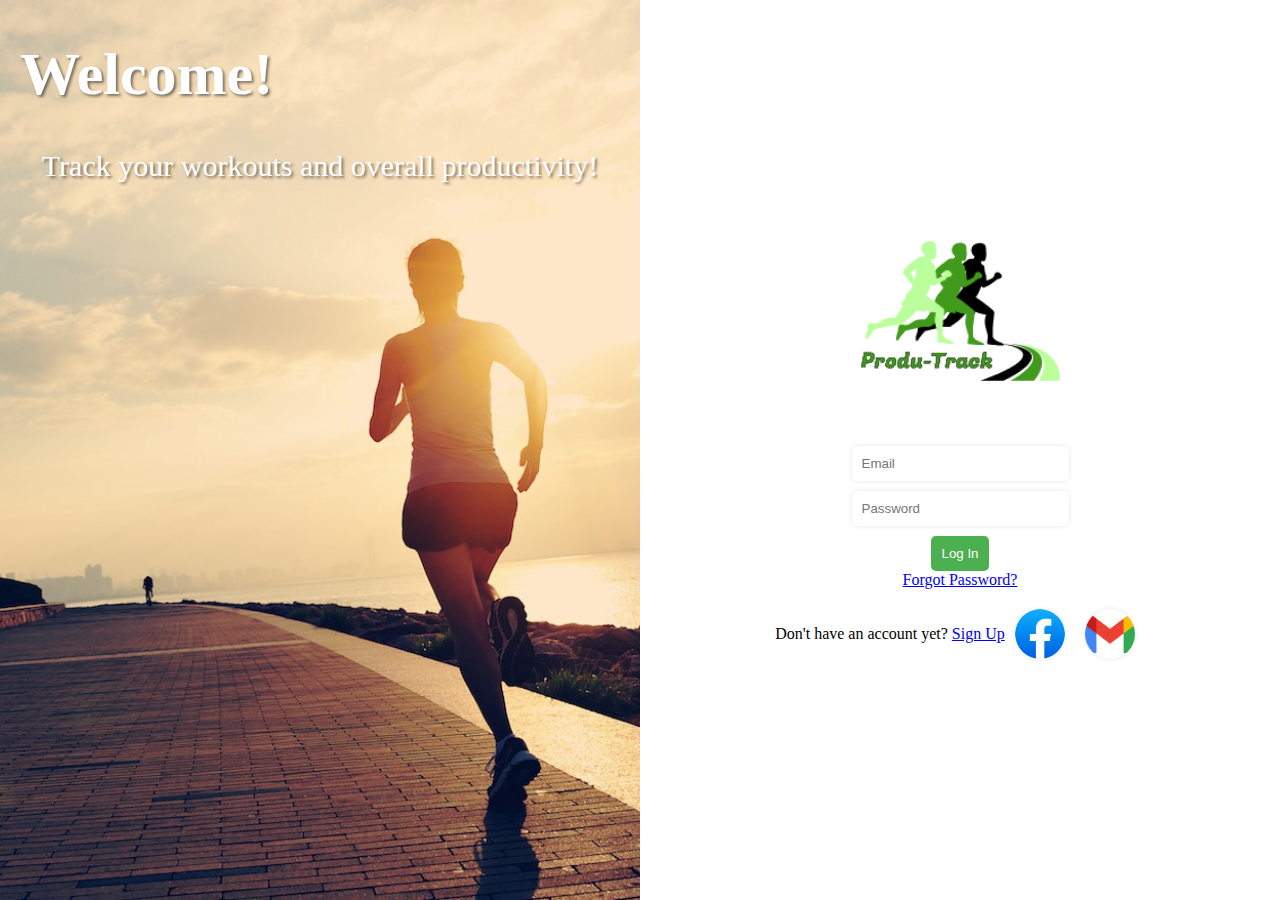
<file: index.html>
<!DOCTYPE html>
<html lang="en">
    <head>
        <meta charset="UTF-8">
        <link rel="stylesheet" type="text/css" href="style.css">
        <title>Produ-Track</title>
    </head>
    <body>
        <div class="container">
          <div class="background">
            <div class="overlay"></div>
            <div class="text">
              <h1 class="welcome">Welcome!</h1>
              <p class="summary">Track your workouts and overall productivity!</p>
            </div>
          </div>
          <div class="form-container">
            <div class="logo"></div>
            <form class="form">
              <input type="email" placeholder="Email" id="log-in-email" required>
              <input type="password" placeholder="Password" id="log-in-password" required>
              <form action="home.html" method="POST" id="log-in-form">
                <button type="submit" id="log-in-btn">Log In</button>
              </form>
              <a href="#" id="forgot_password">Forgot Password?</a>
            </form>
            <div class="alt-login">
              <p>Don't have an account yet? <a href="#" id="sign-up-link">Sign Up</a></p>
              <div class="sign-up-modal" id="sign-up-modal" hidden>
                <h2 id="sign-up-title">Sign Up</h2>
                <form class="sign-up-form">
                  <input type="text" id="first_name" placeholder="First Name" required>
                  <input type="text" id="last_name" placeholder="Last Name" required>
                  <div id="dob_text">Date of Birth</div>
                  <input type="date" id="dob" placeholder="Date of Birth" name="dob">
                  <input type="email" id="email" placeholder="Email" required>
                  <input type="password" id="sign-up-password" placeholder="Password" required>
                  <input type="password" id="confirm-password" placeholder="Confirm Password" required>
                  <button type="submit" id="sign-up-submit">Sign Up</button>
              </div>
              <button class="alt-login-button">
                <img src="images/fbicon.png" alt="Log in with Facebook">
              </button>
              <button class="alt-login-button">
                <img src="images/gmailicon.png" alt="Log in with Gmail">
              </button>
            </div>
          </div>
        </div>
      </body>
      <script src="script.js"></script>
</html>
</file>
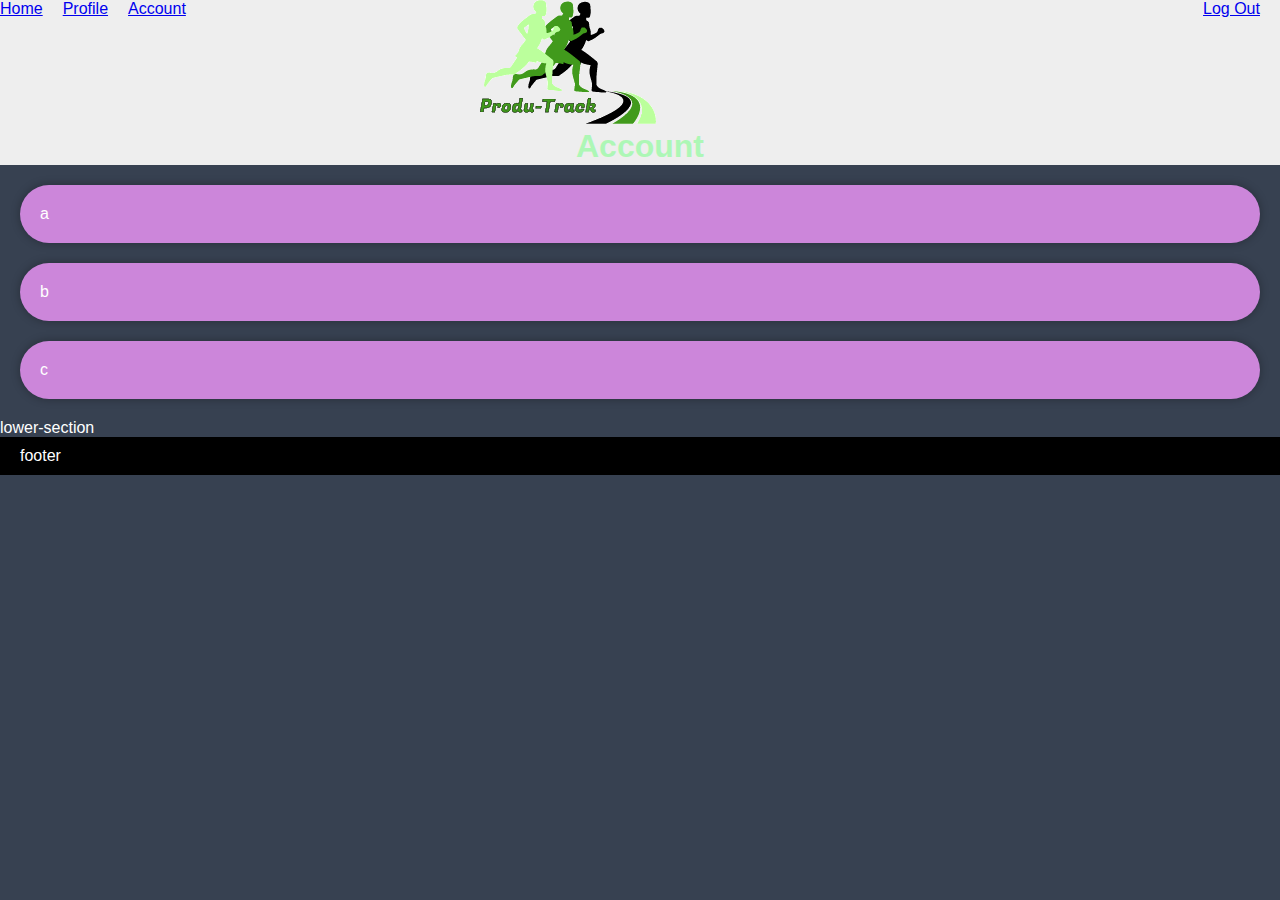
<file: pages/account.html>
<!DOCTYPE html>
<html lang="en">
    <head>
        <meta charset="UTF-8">
        <link rel="stylesheet" type="text/css" href="../main.css">
        <title>Produ-Track: Profile</title>
    </head>
    <body>
        <header>
            <nav>
                <ul>
                    <li><a href="home.html">Home</a></li>
                    <li><a href="profile.html">Profile</a></li>
                    <li><a href="account.html">Account</a></li>
                    <li class="logo"><a href="home.html"><img src="../images/logo.png" alt="Produ-Track Logo"></a></li>
                    <li class="logout"><a href="../index.html">Log Out</a></li>
                </ul>
            </nav>
            <h1>Account</h1>
            </nav>
        </header>
        <section>
            <div class="metric" id="one">a</div>
            <div class="metric" id="two">b</div>
            <div class="metric" id="three">c</div>
        </section>
        <section>lower-section</section>
        <footer>footer</footer>
        <script src="../script.js"></script>
    </body>
    </html>
</html>
</file>
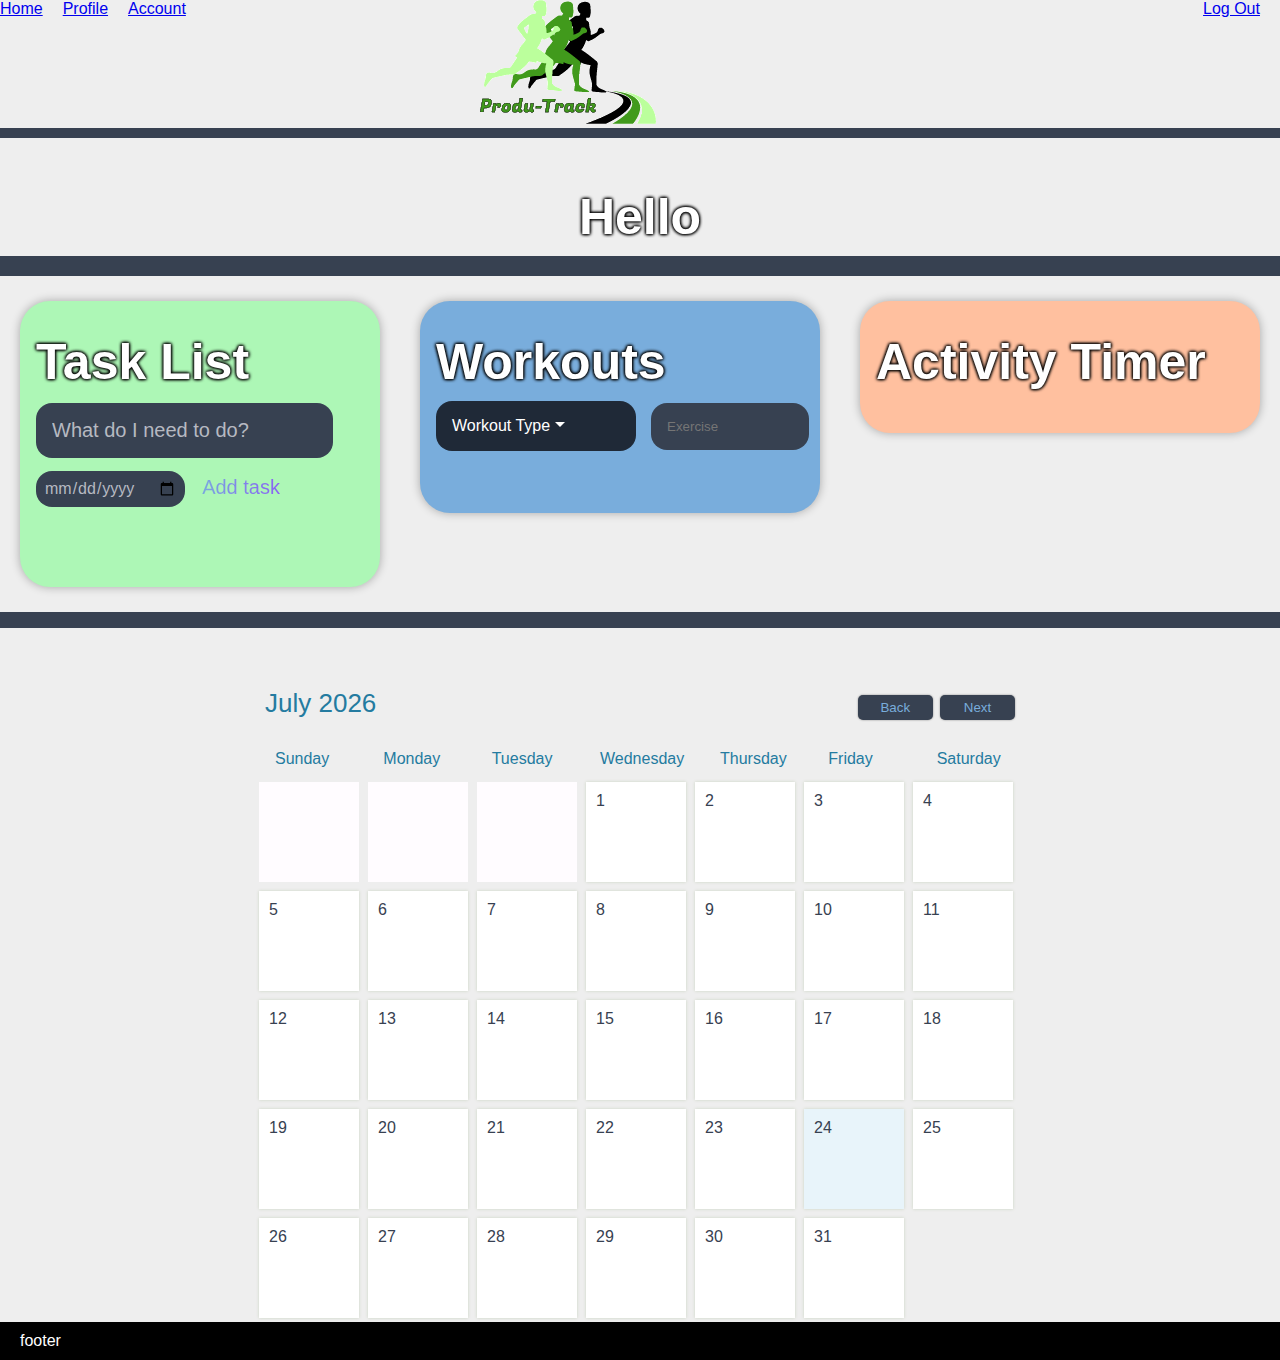
<file: pages/home.html>
<!DOCTYPE html>
<html lang="en">
    <head>
        <meta charset="UTF-8">
        <link rel="stylesheet" type="text/css" href="../main.css">
        <title>Produ-Track: Profile</title>
    </head>
    <body>
        <header>
            <nav>
                <ul>
                    <li><a href="home.html">Home</a></li>
                    <li><a href="profile.html">Profile</a></li>
                    <li><a href="account.html">Account</a></li>
                    <li class="logo"><a href="home.html"><img src="../images/logo.png" alt="Produ-Track Logo"></a></li>
                    <li class="logout"><a href="../index.html">Log Out</a></li>
                </ul>
            </nav>
            <!-- <h1>Home</h1> -->
            </nav>
        </header>
        <section class="status">
            <div id="greeting_container">
                <h2 id="greeting">Hello</h2>
            </div>       
        </section>
        <section class="metrics">
            <div class="metric one">
                <h2 class="title task">Task List</h2>
                <form id="task-form">
                    <input 
                        type="text"
                        name="task-input"
                        class="to-do" 
                        placeholder="What do I need to do?"/>
                    <input
                        type="date"
                        name="Date"
                        class="date"/>
                    <input 
                        type="submit" 
                        class="task-submit" 
                        value="Add task"/>
                </form>
            <div class="task-list">
                <h3 hidden>Tasks</h3>
                <div class="tasks">
                  <!--   <div class="task">
                        <div class="content">
                            <p class="text" contenteditable="false">Go to the gym</p>
                        </div>
                        <div class="actions">
                            <button class="edit">Edit</button>
                            <button class="delete">Delete</button>
                        </div>
                    </div>

                    <div class="task">
                        <div class="content">
                            <p class="text" contenteditable="false">Wash Dishes</p>
                        </div>
                        <div class="actions">
                            <button class="edit">Edit</button>
                            <button class="delete">Delete</button>
                        </div>
                    </div> -->
                </div>
            </div>
            </div>
            <div class="metric two">
                <div class="workout-header">
                    <h2 class="title_workouts">Workouts</h2>
                    <div class="dropdown">
                        <button class="dropbtn">Workout Type</button>
                        <div id="workoutsDropdown" class="dropdown-content">
                          <ul>
                            <li><a href="#">Boxing 🥊</a></li>
                            <li><a href="#">Calisthenics 💪</a></li>
                            <li><a href="#">Cardio 🏃</a></li>
                            <li><a href="#">Weight Training 🏋️</a></li>
                          </ul>
                        </div>
                        <input type="text" name="exercise-input" class="exercise-input" placeholder="Exercise"/>
                    </div>
                
                    <div class="workout-frequency">
                        <input
                            hidden
                            type="date"
                            name="Date"
                            class="workout_date"/>
                            
                    </div>
                    <div class="add-exercise">
                        <input 
                            type="submit" 
                            class="exercise-submit"
                            hidden
                            value="Add Exercise"/>
                    </div>
                </div>
                <div class="workout-data">
                    <div class="workout-container">
                        <!-- <input type="text" name="sets" class="exercise-input" placeholder="Sets"/> -->
                        <!-- <h3 class="workout_name"></h3> -->
                        <input 
                            type="submit" 
                            class="reps_weight_btn"
                            hidden
                            value="Add Reps & Weight"/>
                            <input 
                            type="submit" 
                            class="rounds_btn"
                            hidden
                            value="Add Rounds"/>
                    </div>
                    <input 
                            type="submit" 
                            class="time_distance_btn"
                            hidden
                            value="Add Time & Distance"/>
                    </div>
                </div>
            </div>
            <div class="metric three">
                <div class="misc-header">
                    <h2 class="title_workouts">Activity Timer</h2>
                </div>
            </div>
        </section>
        <section class="calendar">
            <div id="cal_container">
                <div id="cal_header">
                    <div id="monthDisplay"></div>
                    <div>
                        <button class="cal_btn" id="backButton">Back</button>  
                        <button class="cal_btn" id="nextButton">Next</button>  
                    </div>
                </div>
                <div id="weekdays">
                    <div>Sunday</div>
                    <div>Monday</div>
                    <div>Tuesday</div>
                    <div>Wednesday</div>
                    <div>Thursday</div>
                    <div>Friday</div>
                    <div>Saturday</div>
                </div>
                <div id="calendar">
                </div>
            </div>
            <div id="newEventModal">
                <h2 class="eventTitle"></h2>
                <input id="eventInput" placeholder="Event Title"/>
                <button id="saveButton">Save</button>
                <button id="cancelButton">Cancel</button>
            </div>
            <div id="dayEventModal">
                
            </div>
            <div id="modalBackDrop"></div>
        </section>   
        <footer>footer</footer>
        <script src="../script.js"></script>
        <!-- <script>
            load();
          </script> -->
    </body>
    </html>
</html>
</file>
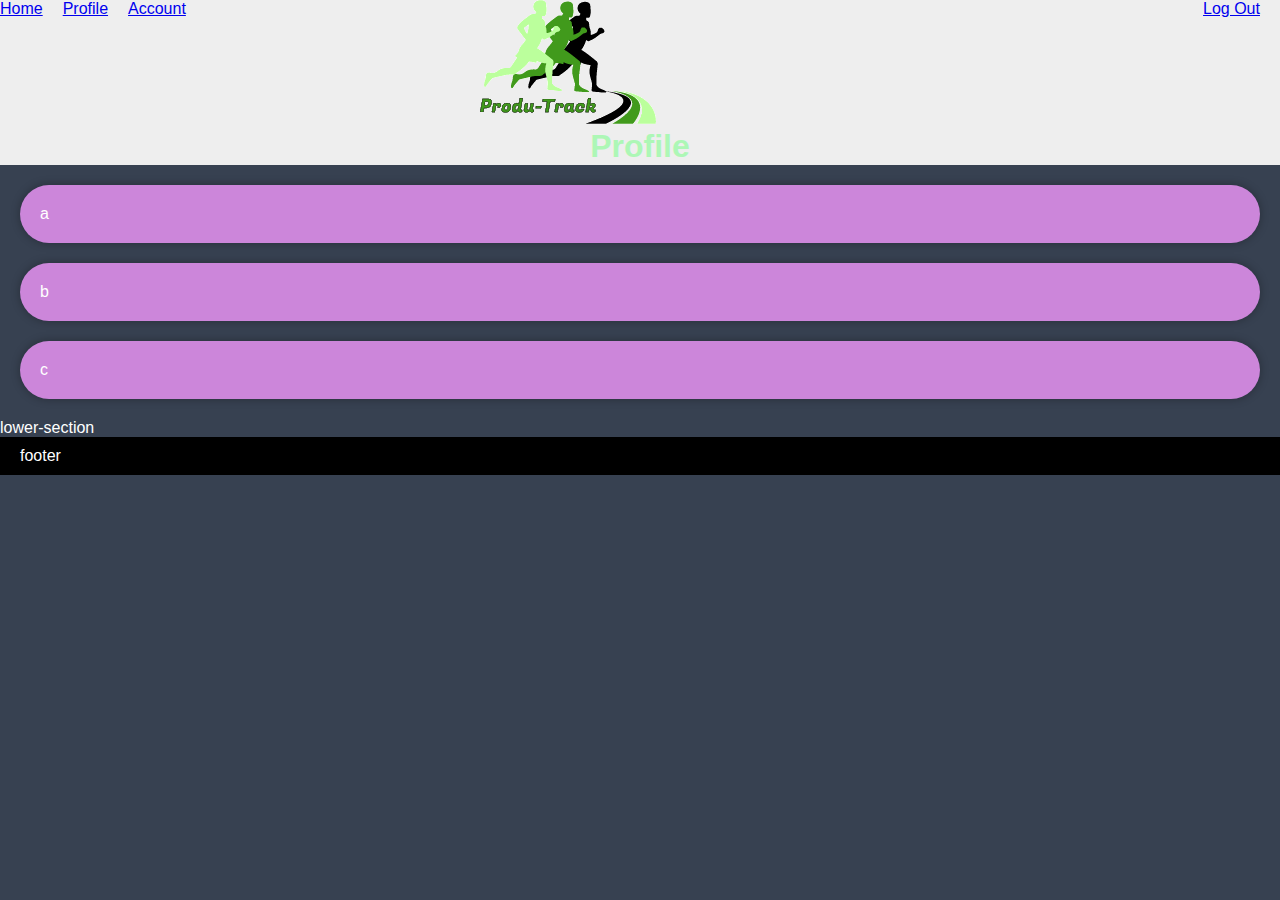
<file: pages/profile.html>
<!DOCTYPE html>
<html lang="en">
    <head>
        <meta charset="UTF-8">
        <link rel="stylesheet" type="text/css" href="../main.css">
        <title>Produ-Track: Profile</title>
    </head>
    <body>
        <header>
            <nav>
                <ul class="nav">
                    <li><a href="home.html">Home</a></li>
                    <li><a href="profile.html">Profile</a></li>
                    <li><a href="account.html">Account</a></li>
                    <li class="logo"><a href="home.html"><img src="../images/logo.png" alt="Produ-Track Logo"></a></li>
                    <li class="logout"><a href="../index.html">Log Out</a></li>
                </ul>
            </nav>
            <h1>
                Profile
                
            </h1>
            </nav>
        </header>
        <section>
            <div class="metric" id="one">a</div>
            <div class="metric" id="two">b</div>
            <div class="metric" id="three">c</div>
        </section>
        <section>lower-section</section>
        <footer>footer</footer>
        <script src="../script.js"></script>
    </body>
    </html>
</html>
</file>
<file: style.css>
body {
    margin: 0;
    padding: 0;
    display: flex;
    flex-direction: column;
    height: 100vh;
    position: relative;
  }
  
  .container {
    display: flex;
    flex: 1;
  }
  
  .background {
    flex: 1;
    background-image: url("images/loginbg.jpg");
    background-size: cover;
    background-position: center;
  }

  .welcome {
    flex: 1;
    display: inline-block;
    flex-direction: column;
    justify-content: flex-end;
    align-items: flex-start;
    right: 100;
    bottom: 20;
    left: 20px;
    top: 50px
    margin: 0 auto;
    padding: 0 20px;
    color: #FFFFFF;
    font-size: 60px;
    text-shadow: 2px 2px 3px rgba(0, 0, 0, 0.5);
    max-width: 500px;
    min-width: 200px;
    text-align: left;
  }

  .summary {
    font-size: 30px;
    font-weight: 400;
    margin: 0;
    padding: 0;
    text-align: center;
    color: #FFFFFF;
    justify-content: flex-end;
    align-items: flex-start;
    bottom: 20%;
    right: auto;
    padding: 0 20px;
    display: block;
    text-shadow: 2px 2px 3px rgba(0, 0, 0, 0.5);
  }
  
  .form-container {
    flex: 1;
    display: flex;
    flex-direction: column;
    justify-content: center;
    align-items: center;
  }
  
  .logo {
    width: 200px;
    height: 200px;
    background-image: url("images/logo.png");
    background-size: contain;
    background-repeat: no-repeat;
    margin-bottom: 5px;
  }
  
  .form {
    display: flex;
    flex-direction: column;
    align-items: center;
  }
  
  .form input {
    width: 100%;
    padding: 10px;
    margin-bottom: 10px;
    border: none;
    border-radius: 5px;
    box-shadow: 0 0 5px rgba(0, 0, 0, 0.1);
  }
  
  .form button {
    padding: 10px;
    border: none;
    border-radius: 5px;
    background-color: #4CAF50;
    color: white;
    cursor: pointer;
  }
  
  .form button:hover {
    background-color: #3e8e41;
  }
  
  .form a {
    color: blue;
    text-decoration: none;
  }
  
  .form a:hover {
    text-decoration: underline;
  }
  
  .alt-login {
    display: flex;
    justify-content: center;
    align-items: center;
    margin-top: 20px;
  }
  
  .alt-login-button {
    display: flex;
    justify-content: center;
    align-items: center;
    width: 50px;
    height: 50px;
    margin: 0 10px;
    padding: 0;
    border: none;
    border-radius: 50%;
    background-color: #FFFFFF;
    box-shadow: 0 0 5px rgba(0, 0, 0, 0.1);
    overflow: hidden;
  }
  
  .alt-login-button img {
    max-width: 100%;
    max-height: 100%;
    object-fit: contain;
  }

  .sign-up-modal {
    width: 400px;
    background: rgb(173, 230, 201);
    border-radius: 6px;
    position: absolute;
    top: 50%;
    left: 50%;
    transform: translate(-50%, -50%);
    text-align: left;
    padding: 0px 30px 30px;;
    color: 333;
    box-shadow: 0 0 5px rgba(0, 0, 0, 0.4);
  }

  #sign-up-title {
    font-size: 30px;
    font-weight: 600;
    margin: 0;
    padding: 30px 30px 10px;
    text-align: center;
    text-shadow: 1px 1px 3px rgb(0, 0, 0);
    color:#FFFFFF
  }

  #first_name {
    width: 38%;
    padding: 10px;
    margin-bottom: 10px;
    border: none;
    border-radius: 5px;
    box-shadow: 0 0 5px rgba(0, 0, 0, 0.1);
    justify-content: space-between;
    margin: 10px 13px;
  }
  
  #last_name {
    width: 38%;
    padding: 10px;
    border: none;
    border-radius: 5px;
    box-shadow: 0 0 5px rgba(0, 0, 0, 0.1);
    justify-content: space-between;
    margin: 10px 13px;
  } 

  #dob_text {
    margin: 10px 15px 0px;

  }
  
  #dob {
    width: 38%;
    padding: 10px;
    border: none;
    border-radius: 5px;
    box-shadow: 0 0 5px rgba(0, 0, 0, 0.1);
    margin: 0px 13px 10px;
  } 
  
  #email {
    width: 38%;
    padding: 10px;
    border: none;
    border-radius: 5px;
    box-shadow: 0 0 5px rgba(0, 0, 0, 0.1);
    margin: 10px 13px;
  }

  #sign-up-password {
    width: 38%;
    padding: 10px;
    margin-bottom: 10px;
    border: none;
    border-radius: 5px;
    box-shadow: 0 0 5px rgba(0, 0, 0, 0.1);
    justify-content: space-between;
    margin: 10px 13px;
  }  

  #confirm-password {
    width: 38%;
    padding: 10px;
    margin-bottom: 10px;
    border: none;
    border-radius: 5px;
    box-shadow: 0 0 5px rgba(0, 0, 0, 0.1);
    justify-content: space-between;
    margin: 10px 13px;
  }

  #sign-up-submit {
    padding: 10px;
    border: none;
    border-radius: 5px;
    background-color: #4CAF50;
    color: white;
    cursor: pointer;
    display: block;
    margin: 0 auto;
  }
</file>
<file: main.css>
:root {
    --dark: #374151;
    --darker: #1f2937;
    --darkest: #111827;
    --light-gray: #b6b9c1;
    --light: #eee;
    --pink:#EC4899;
    --purple: #8B5CF6;
    --blue: #79addc;
    --orange: #ffc09f;
    --yellow: #ffee93;
    --light-yellow:#fcf5c7;
    --green:#adf7b6;
    --white:#ffffff;
}

* {
    box-sizing: border-box;
    margin: 0;
    font-family:'Fira sans', sans-serif;
}

body {
    display: flex;
    flex-direction: column;
    min-height: 100vh;
    background: var(--dark);
    color: rgb(255, 255, 255);
    font-family: Helvetica Neue, Helvetica, Arial;
    margin:0;
    padding: 0px;
}

header {
    /* background: linear-gradient(black, black), url("images/to-do.jpeg"); */
    background-color: var(--light);
    background-size: cover;
    background-blend-mode: saturation;
    margin: 0px;
    /* padding: 20px; */
}



.logo {
    display: block;
    margin: 0 auto;
}

h1 {
    display: flex;
    color: var(--green);
    justify-content: center;
    margin: 0;
}

nav {
    display: block;
}

nav ul {
    color: rgb(0, 0, 0);
    margin: auto;
    padding: 0;
    list-style-type: none;
    display: flex;
}

li {
    display: inline-flex;
    margin: 0 20px 0 0;
}

nav ul li.logout {
    margin-left: auto;
}



section.metrics {
    display: flex;
    flex-direction: row;
    justify-content: space-around;
    font-size: 2.5rem;
    font-weight: 300;
    margin-bottom: 1rem;
    background-color: var(--light);
    margin-top: 20px;
    padding: 5px 0px;
}

/*---------------------------------GREETING---------------------------------*/
section.status {
  display: flex;
  margin-top: 10px;
  padding-top: 50px;
  justify-content: center;
  /* background-color: #FFFCFF;*/
  background-color: var(--light); 
}

/*-------------------------CALENDAR-------------------------------*/

section.calendar {
    display: flex;
    padding-top: 50px;
    justify-content: center;
    /* background-color: #FFFCFF;*/
    background-color: var(--light); 
}

  .cal_btn {
    width: 75px;
    cursor: pointer;
    box-shadow: 0px 0px 2px gray;
    border: none;
    outline: none;
    padding: 5px;
    border-radius: 5px;
    color: var(--blue);
    background-color: var(--dark);
  }

  #cal_header {
    padding: 10px;
    color: #d36c6c;
    font-size: 26px;
    font-family: sans-serif;
    display: flex;
    justify-content: space-between;
    color: #247BA0;
    
  }

  #header button {
    background-color:#92a1d1;
  }

  #cal_container {
    width: 770px;
    
  }

  #weekdays {
    width: 100%;
    display: flex;
    color: #247BA0;
    
    /* font-size: 2.5rem; */
    /* font-weight: 300; */
  }

  #weekdays div {
    width: 100px;
    padding: 10px;
    margin: 10px 10px 0px;
  }

  #calendar {
    display:grid;
    grid-template-columns: repeat(7, 1fr);
    gap: 1px;
    width: 100%;
    margin: auto;
    display: flex;
    flex-wrap: wrap;
  }

  .day {
    display: inline;
    width: 100px;
    padding: 10px;
    height: 100px;
    cursor: pointer;
    box-sizing: border-box;
    background-color: white;
    margin: 4px;
    box-shadow: 0px 0px 3px #CBD4C2;
    display: flex;
    flex-direction: column;
    /* justify-content: space-between; */
    color: var(--dark);
  }

  .day:hover {
    background-color: #e8faed;
  }
  
  .day + #currentDay {
    background-color:#e8f4fa;
  }

  .event  {
    font-size: 10px;
    padding: 3px;
    background-color: var(--green);
    color: var(--dark);
    border-radius: 5px;
    max-height: 55px;
    overflow: hidden;
  }

.workout_event {
    font-size: 10px;
    padding: 3px;
    background-color: var(--blue);
    color: white;
    border-radius: 5px;
    max-height: 55px;
    overflow: hidden;
}
  .padding {
    cursor: default !important;
    background-color: #FFFCFF !important;
    box-shadow: none !important;
  }

  #newEventModal, #dayEventModal {
    display: none;
    z-index: 20;
    padding: 25px;
    background-color: #e8f4fa;
    box-shadow: 0px 0px 3px black;
    border-radius: 5px;
    width: 350px;
    top: 100px;
    left: calc(50% - 175px);
    position: absolute;
    font-family: sans-serif;
    min-height: 500px;
    min-width: 500px;
  }

  .eventTitle {
    font-family: Impact, Haettenschweiler, 'Arial Narrow Bold', sans-serif;
    font-size: 50px;
    text-shadow: -1px -1px 3px rgba(0, 0, 0, 0.8), 
    1px -1px 3px rgba(0, 0, 0, 0.8), 
    -1px 1px 3px rgba(0, 0, 0, 0.8), 
    1px 1px 3px rgba(0, 0, 0, 0.8);
  }

  #eventInput {
    padding: 10px;
    width: 100%;
    box-sizing: border-box;
    margin-bottom: 25px;
    border-radius: 3px;
    outline: none;
    border: none;
    box-shadow: 0px 0px 3px gray;
  }

  #eventInput.error {
    border: 2px solid red;
  }

   #cancelButton, #deleteButton {
    background-color: #d36c6c;
    border-radius: 1rem;
    color:var(--light);
    padding: 10px;
    margin-left: 15px;
  }

  #editButton, #saveButton  {
    background-color: #92a1d1;
    border-radius: 2rem;
    color: var(--light);
    padding: 10px;
    margin-top:5px;
    margin-left: 15px;
  }

  #closeButton {
    display: flex;
    background-color: #d75e5e;
    border-radius: 1rem;
    color: var(--light);
    padding: 5px;
    justify-content: flex-end;
    align-items: flex-end;
    position: absolute;
    bottom: 30px;
    right: 30px;
 }
  #eventText {
    display:block;
    font-size: 14px;
    background-color: var(--green);
    color: var(--dark);
    border-radius: 1rem;
    min-width: calc(20ch + 10px);
    max-width: calc(20ch + 20px);
    padding: 5px;
    margin: 10px;
  } 
  
    #workoutText {
    display:block;
    font-size: 25px;
    background-color: var(--blue);
    color: var(--dark);
    border-radius: 1rem;
    border: 1px solid var(--dark);
    min-width: calc(20ch + 10px);
    max-width: calc(20ch + 20px);
    padding: 5px;
    margin: 25px 5px 0px;
    text-shadow: -1px -1px 3px rgba(255, 255, 255, 0.8), 
    1px -1px 3px rgba(255, 255, 255, 0.8), 
    -1px 1px 3px rgba(255, 255, 255, 0.8), 
    1px 1px 3px rgba(255, 255, 255, 0.8); 
  }

  #setsHeading {
    display: inline-block;
    font-size: 15px;
    text-shadow: none;
    margin-left: 5px;
  }

  #repsHeading, #weightHeading {
    display: inline-block;
    font-size: 15px;
    text-shadow: none;
    margin-left: 10px;
  }

  #repsHeading {
    margin-top: 5px;
  }

  #weightHeading {
    margin-bottom: 15px;
    margin-left: 15px;
  }

  #reps_for_day, #weight_for_day {
    display: inline;
    margin-left: 5px;
    border: 1px solid var(--darker);
    min-width: calc(3ch + 10px);
    max-width: calc(3ch + 20px);
    text-align: center;
    border-radius: 2px;
  }

  #reps_for_day {
    margin-right: 10px;
    
  }

  #modalBackDrop {
    display: none;
    top: 0px;
    left: 0px;
    z-index: 10;
    width: 100vw;
    height: 100vh;
    position: absolute;
    background-color: rgba(0,0,0,0.8);
  }

  #sets_for_day {
    display: inline;
  }

  #setsHeading {
    display: inline-block;
    font-size: 15px;
  }

  /*------------------------------------------*/

h2 {
    font-family: Impact, Haettenschweiler, 'Arial Narrow Bold', sans-serif;
    font-size: 50px;
    margin-bottom: 10px;
    text-shadow: -1px -1px 3px rgba(0, 0, 0, 0.8), 
    1px -1px 3px rgba(0, 0, 0, 0.8), 
    -1px 1px 3px rgba(0, 0, 0, 0.8), 
    1px 1px 3px rgba(0, 0, 0, 0.8);
}

.task-form {
    display: flex;
}

input, button {
    appearance: none;
    border: none;
    outline: none;
    background: none;
}

.to-do {
    flex: 1 1 0%;
    background-color: var(--dark);
    padding: 1rem;
    border-radius: 1rem;
    margin-right: 1rem;
    color: var(--light);
    font-size: 1.25rem;
}

.to-do::placeholder {
    color: var(--light-gray);
}

.date, .workout_date {
    color:var(--light-gray);
    background-color: var(--dark);
    font-size: 1rem;
    border:var(--darkest);
    border-radius: 1rem;
    padding: .5rem;
}

h4 {
    font-size:1rem;
}

div#workout-date-input {
    font-size: 15px;
    padding-bottom: 10px;
    margin: 0px 5px 20px;
}

.task-submit {
    color: var(--pink);
    font-size: 1.25rem;
    background-image: linear-gradient(to right, var(--blue), var(--purple)); /* add gradient colors to bg*/
    -webkit-background-clip: text;
    -webkit-text-fill-color: transparent;
    cursor: pointer;
    transition: 0.4s;
    text-shadow: -1px -1px 1px rgba(0, 0, 0, 0.8), 
     1px -1px 1px rgba(0, 0, 0, 0.8), 
    -1px 1px 1px rgba(0, 0, 0, 0.8), 
   /* 1px 1px 1px rgba(0, 0, 0, 0.8); */
}

.task-submit:hover {
    opacity: 0.8;
}

.task-submit:active {
    opacity: 0.6;
    
}

div.metric {
    font-family: Impact, Haettenschweiler, 'Arial Narrow Bold', sans-serif;
    background: rgb(204, 134, 218);
    padding: 20px;
    margin: 20px;
    height:100%;
    align-items: center;
    flex-wrap: wrap;
    border-radius: 30px;
    /* text-shadow: -1px -1px 0 black, 1px -1px 0 black, -1px 1px 0 black, 1px 1px 0 black; */
    box-shadow: 0 0 10px rgba(0, 0, 0, 0.3);
}

div.metric.one {
    flex: 1 1 0%;
    padding: 2rem 1rem;
    max-width: 450px;
    width:100%;
    /* margin: 0 auto; */
    background-color: var(--green);
    
}

.task-list {
    padding: 1rem;
    max-height: 300px;
    overflow-y: auto;
    text-shadow: -1px -1px 3px rgba(0, 0, 0, 0.8), 
    1px -1px 3px rgba(0, 0, 0, 0.8), 
    -1px 1px 3px rgba(0, 0, 0, 0.8), 
    1px 1px 3px rgba(0, 0, 0, 0.8);
}

.task-list {
    font-size:40px;
    font-weight: 300;
    color: var(--gray);
    margin-bottom: 1rem;
}

.tasks .task{
    display: flex;
    justify-content: space-between;
    background-color: var(--darkest);
    padding: 1rem;
    border-radius: 1rem;
    margin-bottom: 1rem;

}

.tasks .task .content {
    flex: 1 1 0%;
    /* min-width: 100px;
    max-width: 300px;
    word-wrap: break-word; */
}

.tasks .task .content .text {
    color: var(--light);
    font-size: 1.125rem;
    width: 100%;
    height: auto;
    word-wrap: break-word;
    display: inline-block;
    transition: 0.4s;
}

.tasks .task .content .text:not(:read-only) {
    color:var(--pink);
}

.tasks .task .actions {
    display: flex;
    margin: 0 -0.5rem;
}

.task .actions button {
    cursor: pointer;
    margin: 0 0.5rem;
    font-size: 1.125rem;
    font-weight: 700;
    text-transform: uppercase;
    transition: 0.4s;
}

.task .actions button:hover {
    opacity: 0.8;
}

.task .actions button:active {
    opacity: 0.6;
}

.task .actions .edit {
    background-image: linear-gradient(to right, var(--pink), var(--purple)); /* add gradient colors to bg*/
    -webkit-background-clip: text;
    -webkit-text-fill-color: transparent;
}

.task .actions .delete {
    color: var(--orange);
}

div form.task-form {
    border-radius: 10px;
}

footer {
    background: black;
    padding: 10px 20px;
}

/* ---------------------------------------------------------------------------------------- */

div.metric.two {
    display:block;
    position: relative;
    align-items: center;
    background-color: var(--blue);
    flex: 1 1 0%;
    padding: 2rem 1rem;
    max-width: 450px;
    min-width: 400px;
    width:100%;
}

.workout-header {
    display: block;
    align-items: center;
}

.dropdown {
  display: flex;
  flex-direction: row;
  align-items: center;
  position: relative;
}

.dropbtn {
  display: flex;
  align-items: center;
  background-color: var(--darker);
  border-radius: 1rem;
  color: white;
  padding: 16px;
  font-size: 16px;
  border: none;
  max-width: 200px;
  min-width: 200px;

}

.dropbtn::after {
  content: "";
  display: inline-block;
  margin-left: 5px;
  width: 0;
  height: 0;
  border-top: 5px solid white;
  border-right: 5px solid transparent;
  border-left: 5px solid transparent;
  position: relative;
  top: -2px;
}

/* Style the dropdown content */
.dropdown-content {
  display: none;
  position: absolute;
  z-index: 1;
  min-width: 160px;
  padding: 8px 0;
  border-radius: 1rem;
  background-color: var(--dark);
  box-shadow: 0px 8px 16px 0px rgba(0, 0, 0, 0.2);
  top:100%;
}

.dropdown-content a {
  display: block;
  padding: 10px 10px;
  color: white;
  text-decoration: none;
  border-radius: 1rem;
  font-size: 11px;
  min-width: calc(20ch + 10px);
  max-width: calc(20ch + 20px);
}

.dropdown-content a:hover {
  background-color: var(--darker);
}

/* Show the dropdown content when the dropdown button is hovered */
.dropdown:hover .dropdown-content {
  display: block;
}

/* Hide the unordered list by default */
.dropdown-content ul {
  display: none;

}

/* Show the unordered list when the dropdown button is hovered */
.dropdown:hover .dropdown-content ul {
  display: block;
  max-width: 100px;
  padding: 0px 20px;
}

.exercise-input {
  display:inline-block;
  background-color: var(--dark);
  margin-left: 15px;
  padding: 1rem;
  border-radius: 1rem;
  color:var(--light-gray);
  min-width: calc(20ch + 10px);
  max-width: calc(20ch + 20px);
  }

div .sets_input {
  display:flex;
  background-color: var(--dark);
  margin-top: 10px;
  margin-left: 4px;
  padding: 1rem;
  border-radius: 1rem;
  color:var(--light-gray);
  min-width: calc(8ch + 10px);
  max-width: calc(8ch + 20px);
  }

  .sets_input {
    float: left;
  }

div .rounds_input {
  display:flex;
  background-color: var(--dark);
  margin-top: 10px;
  margin-left: 4px;
  padding: 1rem;
  border-radius: 1rem;
  color:var(--light-gray);
  min-width: calc(10ch + 10px);
  max-width: calc(10ch + 20px); 
}

.rounds_input {
  float: left;
}

.time_input {
  display:inline-block;
  background-color: var(--dark);
  margin-top: 10px;
  margin-left: 4px;
  margin-right: 1rem;
  padding: 1rem;
  border-radius: 1rem;
  color:var(--light-gray);
  min-width: calc(15ch + 10px);
  max-width: calc(15ch + 20px);
}

div .distance_input {
  display:inline-block;
  background-color: var(--dark);
  margin-top: 10px;
  margin-left: 4px;
  padding: 1rem;
  border-radius: 1rem;
  color:var(--light-gray);
  min-width: calc(15ch + 10px);
  max-width: calc(15ch + 20px);
}

.exercise-submit {
  color: var(--pink);
  font-size: 1.25rem;
  background-image: linear-gradient(to right, var(--orange), var(--white)); /* add gradient colors to bg*/
  -webkit-background-clip: text;
  -webkit-text-fill-color: transparent;
  cursor: pointer;
  transition: 0.4s;
  margin-left: 20px;
  text-shadow: -1px -1px 3px rgba(0, 0, 0, 0.8), 
  1px -1px 3px rgba(0, 0, 0, 0.8), 
  -1px 1px 3px rgba(0, 0, 0, 0.8), 
  /*1px 1px 3px rgba(0, 0, 0, 0.8);*/;
}

.exercise-submit:hover {
    opacity: 0.8;
    
}

.workout-frequency{
    display:block;
    float: left;
}

.workout-container {
    display: flex;
    flex-direction: column;
    float:left;
}

.add-exercise {
    display: inline-block;
    float: left;
    margin:10px;
    margin-left: 20px;
    margin-top: 20px;
}

.exercise-submit:active {
    display:inline-block;
    opacity: 0.6;
    margin:10px;
    
}

.exercise_data {
    display:block;
    padding: 1rem;
    margin-top: 10px;
    max-width:300px;
    max-height: 1000px;
    overflow-y: auto;
    text-shadow: -1px -1px 3px rgba(0, 0, 0, 0.8), 
    1px -1px 3px rgba(0, 0, 0, 0.8), 
    -1px 1px 3px rgba(0, 0, 0, 0.8), 
    1px 1px 3px rgba(0, 0, 0, 0.8);
}

.set_number {
    font-size: 20px;
}

.round_number {
  font-size: 20px;
}

.workout_data {
    display: block;
}

.reps_input, .weight_input, .mins_input {
    display: block;
    color: var(--light);
    justify-content: space-between;
    background-color: var(--dark);
    padding: 1rem;
    border-radius: 1rem;
    margin-bottom: 1rem;
}

.weight_input {
    margin-bottom: 3rem;
}


.reps_input .weight_input::placeholder {
    color: var(--light-gray);
}

.reps_weight_btn, .rounds_btn {
    color: var(--pink);
    font-size: 1.25rem;
    background-image: linear-gradient(to right, var(--orange), var(--light)); /* add gradient colors to bg*/
    -webkit-background-clip: text;
    -webkit-text-fill-color: transparent;
    cursor: pointer;
    transition: 0.4s;
    margin-left: 20px;
    margin-top: 5px;
}

.reps_weight_btn:hover {
    opacity: 0.8;
    
}

.reps_weight_btn:active {
    display:inline-block;
    opacity: 0.6;
    margin:10px;
    
}

  /* ---------------------------------------------------------------------------------------- */

  div.metric.three {
    background-color: var(--orange);
    text-shadow: -1px -1px 3px rgba(0, 0, 0, 0.8), 
    1px -1px 3px rgba(0, 0, 0, 0.8), 
    -1px 1px 3px rgba(0, 0, 0, 0.8), 
    1px 1px 3px rgba(0, 0, 0, 0.8);
    flex: 1 1 0%;
    padding: 2rem 1rem;
    max-width: 450px;
    width:100%;
    max-width: 450px;
    min-width: 400px;
}
</file>
